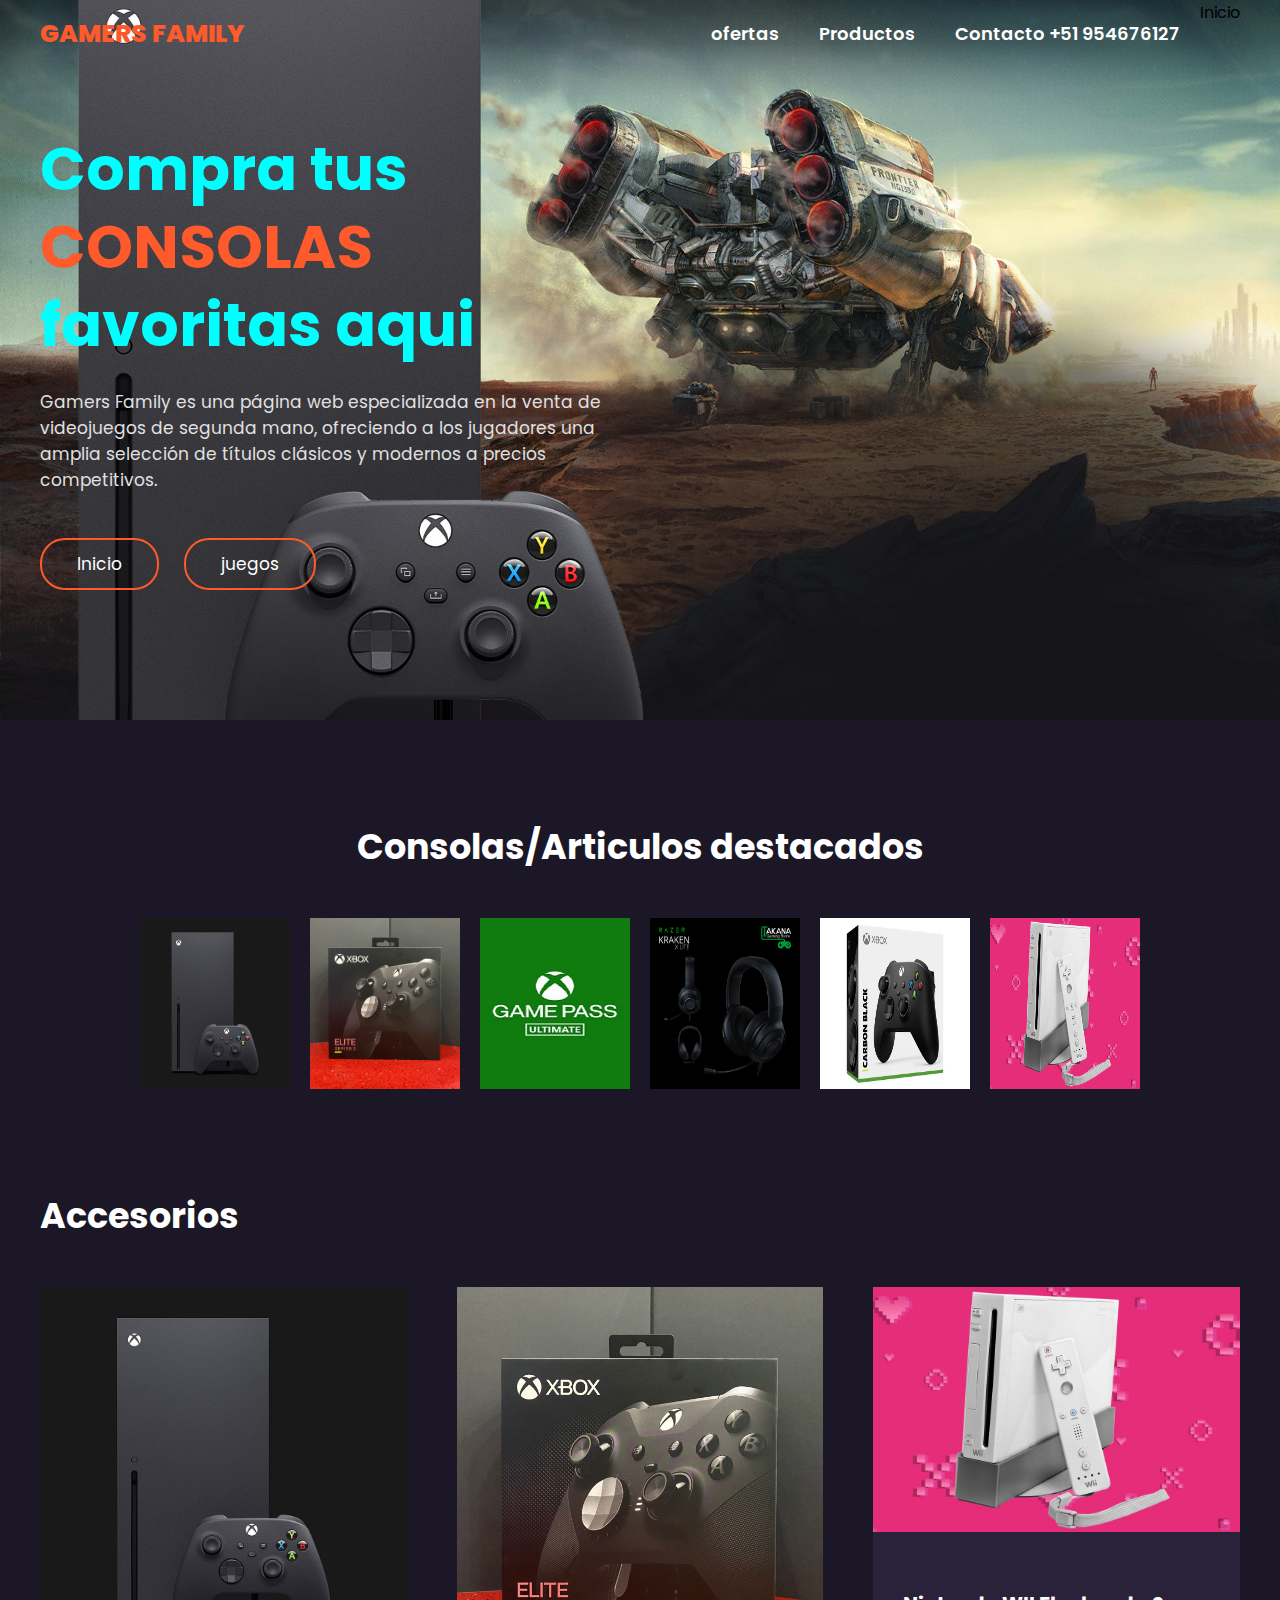
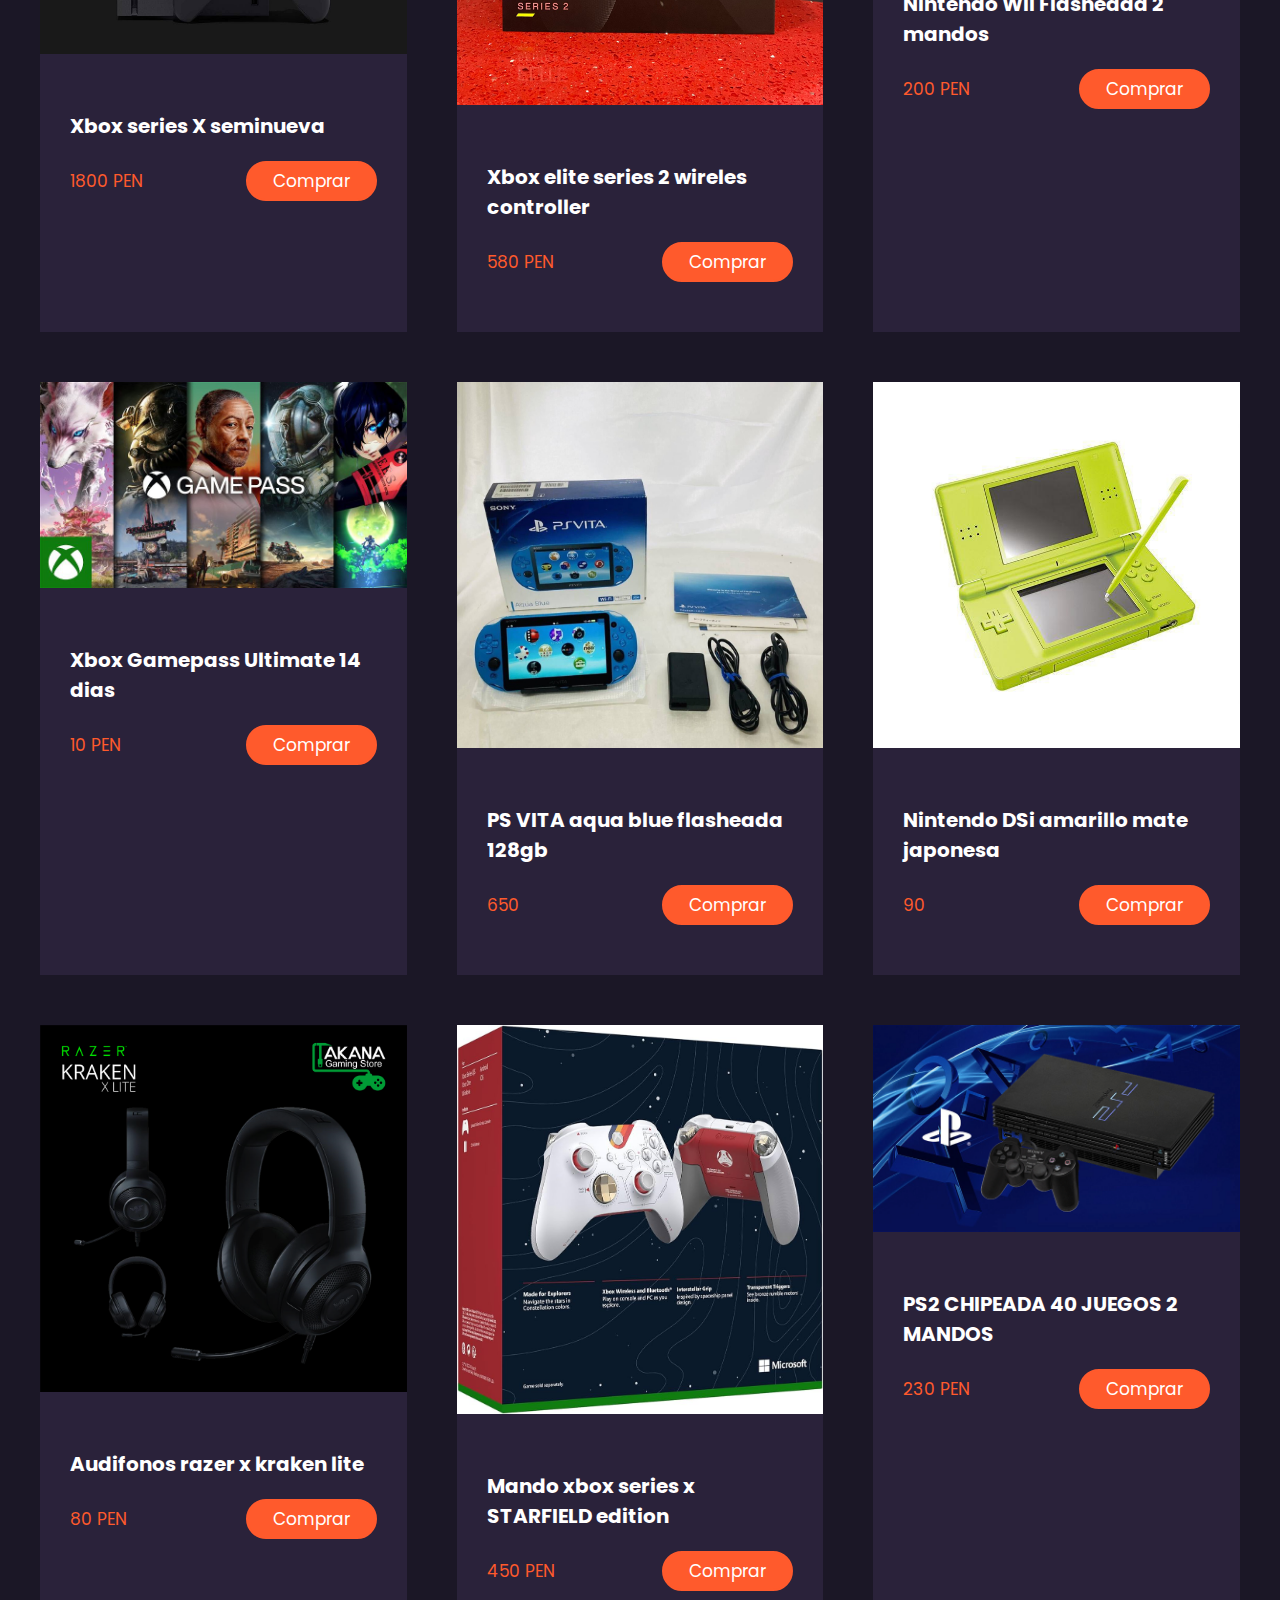
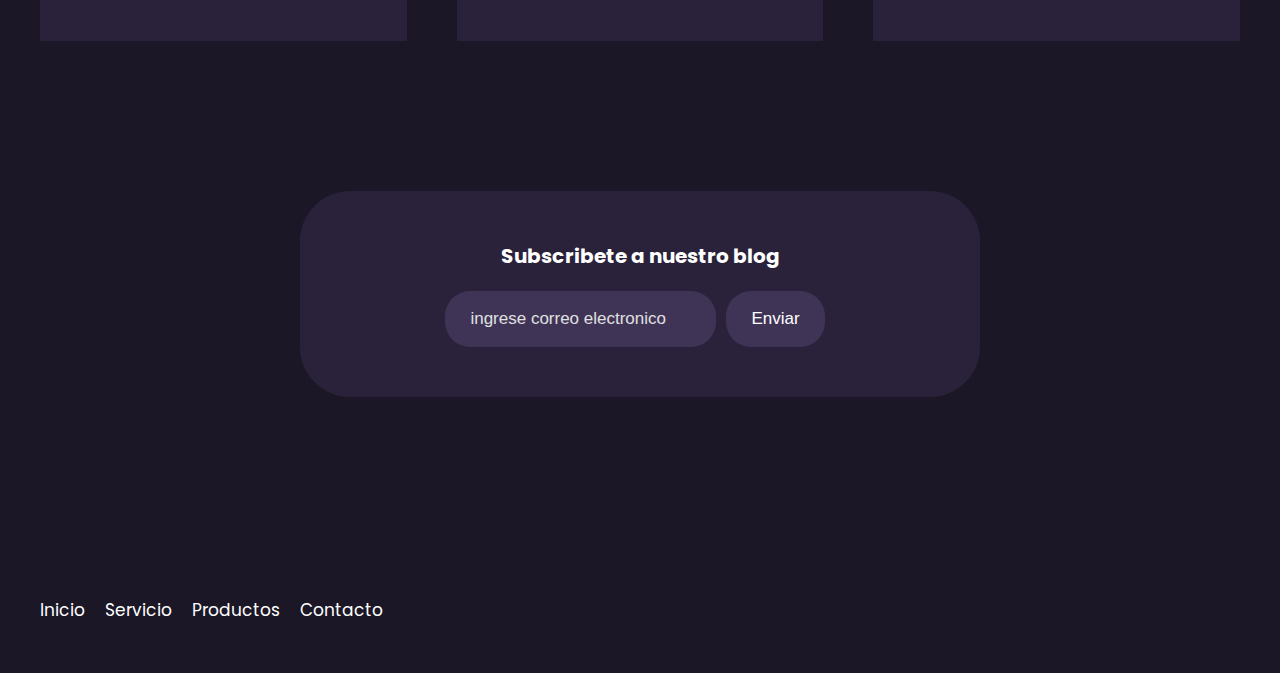
<file: consolas.html>
<!DOCTYPE html>
<html lang="es">
<head>
    <meta charset="UTF-8">
    <meta name="viewport" content="width=device-width, initial-scale=1.0">
    <title>Gamers Family Consolas</title>
    <link rel="stylesheet" href="style2.css">

</head>
<body>

    <header class="header">

        <div class="menu container">

            <a href="#" class="logo">GAMERS FAMILY</a>
            <input type="checkbox" id="menu" />
            <label for="menu">
                <img src="images/menu.png" class="menu-icono" alt="menu">
            </label>
            <nav class="navbar">
                <ul>
                    <li<a href="https://pivigames.blog/"></a>Inicio</a></li>
                    <li><a href="https://store.steampowered.com/specials?l=spanish">ofertas</a></li>
                    <li><a href="https://pivigames.blog/">Productos</a></li>
                    <li><a href="#">Contacto +51 954676127</a></li>
                </ul>
            </nav>
        </div>

        <div class="header-content container">
            <div class="header-txt">
                <h1>Compra tus <span>CONSOLAS</span> <br>favoritas aqui</h1>
                <p>
                    Gamers Family es una página web especializada en la venta de videojuegos de segunda mano,
                     ofreciendo a los jugadores una amplia selección de títulos clásicos y modernos a precios competitivos.
                </p>
                <div class="butons">
                    <a href="index.html" class="btn-1">Inicio</a>
                    <a href="#" class="btn-1">juegos</a>
                </div>
            </div>
        </div>
    </header>

    <section class="popular container">

        <h2>Consolas/Articulos destacados</h2>
        <div class="popular-content">
            <img src="images/imagen8.jpeg" alt="">
            <img src="images/imagen9.jpeg" alt="">
            <img src="images/imagen10.jpeg" alt="">
            <img src="images/imagen11.png" alt="">
            <img src="images/imagen12.jpeg" alt="">
            <img src="images/imagen13.jpeg" alt="">
        </div>
    </section>

    <main class="product container">

        <h2>Accesorios</h2>

        <div class="product-content">

            <div class="product-1">
                <img src="images/imagen8.jpeg" alt="">
                <div class="product-txt">
                    <h3>Xbox series X seminueva</h3>
                    <div class="price">
                        <p>1800 PEN</p>
                        <a href="yape.html" class="btn-2">Comprar</a>
                    </div>
                </div>
            </div>

            <div class="product-1">
                <img src="images/imagen9.jpeg" alt="">
                <div class="product-txt">
                    <h3>Xbox elite series 2 wireles controller</h3>
                    <div class="price">
                        <p>580 PEN</p>
                        <a href="yape.html" class="btn-2">Comprar</a>
                    </div>
                </div>
            </div>


            <div class="product-1">
                <img src="images/imagen13.jpeg" alt="">
                <div class="product-txt">
                    <h3>Nintendo WII Flasheada 2 mandos</h3>
                    <div class="price">
                        <p>200 PEN</p>
                        <a href="yape.html" class="btn-2">Comprar</a>
                    </div>
                </div>
            </div>

            <div class="product-1">
                <img src="images/imagen14.jpeg" alt="">
                <div class="product-txt">
                    <h3>Xbox Gamepass Ultimate 14 dias </h3>
                    <div class="price">
                        <p>10 PEN</p>
                        <a href="yape.html" class="btn-2">Comprar</a>
                    </div>
                </div>
            </div>

            <div class="product-1">
                <img src="images/imagen15.jpeg" alt="">
                <div class="product-txt">
                    <h3>PS VITA aqua blue flasheada 128gb</h3>
                    <div class="price">
                        <p>650</p>
                        <a href="yape.html" class="btn-2">Comprar</a>
                    </div>
                </div>
            </div>

            <div class="product-1">
                <img src="images/imagen16.jpeg" alt="">
                <div class="product-txt">
                    <h3>Nintendo DSi amarillo mate japonesa</h3>
                    <div class="price">
                        <p>90</p>
                        <a href="yape.html" class="btn-2">Comprar</a>
                    </div>
                </div>
            </div>

            <div class="product-1">
                <img src="images/imagen11.png" alt="">
                <div class="product-txt">
                    <h3>Audifonos razer x kraken lite</h3>
                    <div class="price">
                        <p>80 PEN</p>
                        <a href="yape.html" class="btn-2">Comprar</a>
                    </div>
                </div>
            </div>
                  
            <div class="product-1">
                <img src="images/imagen17.jpeg" alt="">
                <div class="product-txt">
                    <h3>Mando xbox series x STARFIELD edition</h3>
                    <div class="price">
                        <p>450 PEN </p>
                        <a href="yape.html" class="btn-2">Comprar</a>
                    </div>
                </div>
            </div>


            <div class="product-1">
                <img src="images/imagen18.png" alt="">
                <div class="product-txt">
                    <h3>PS2 CHIPEADA 40 JUEGOS 2 MANDOS </h3>
                    <div class="price">
                        <p>230 PEN </p>
                        <a href="yape.html" class="btn-2">Comprar</a>
                    </div>
                </div>
            </div>
                                                            
                        

        </div>

    </main>

    <section class="contact conteiner">

        <div class="contact-content">
            <h3>Subscribete a nuestro blog</h3>
            <form>
                <input type="email" placeholder="ingrese correo electronico">
                <input type="submit" name="btn-3" value="Enviar">
            </form>
        </div>

    </section>

    <footer class="footer container">

        <div class="link">
            <ul>
                <li><a href="#">Inicio</a></li>
                <li><a href="#">Servicio</a></li>
                <li><a href="#">Productos</a></li>
                <li><a href="#">Contacto</a></li>
            </ul>

        </div>

    </footer>



   
</body>
</html>
</file>
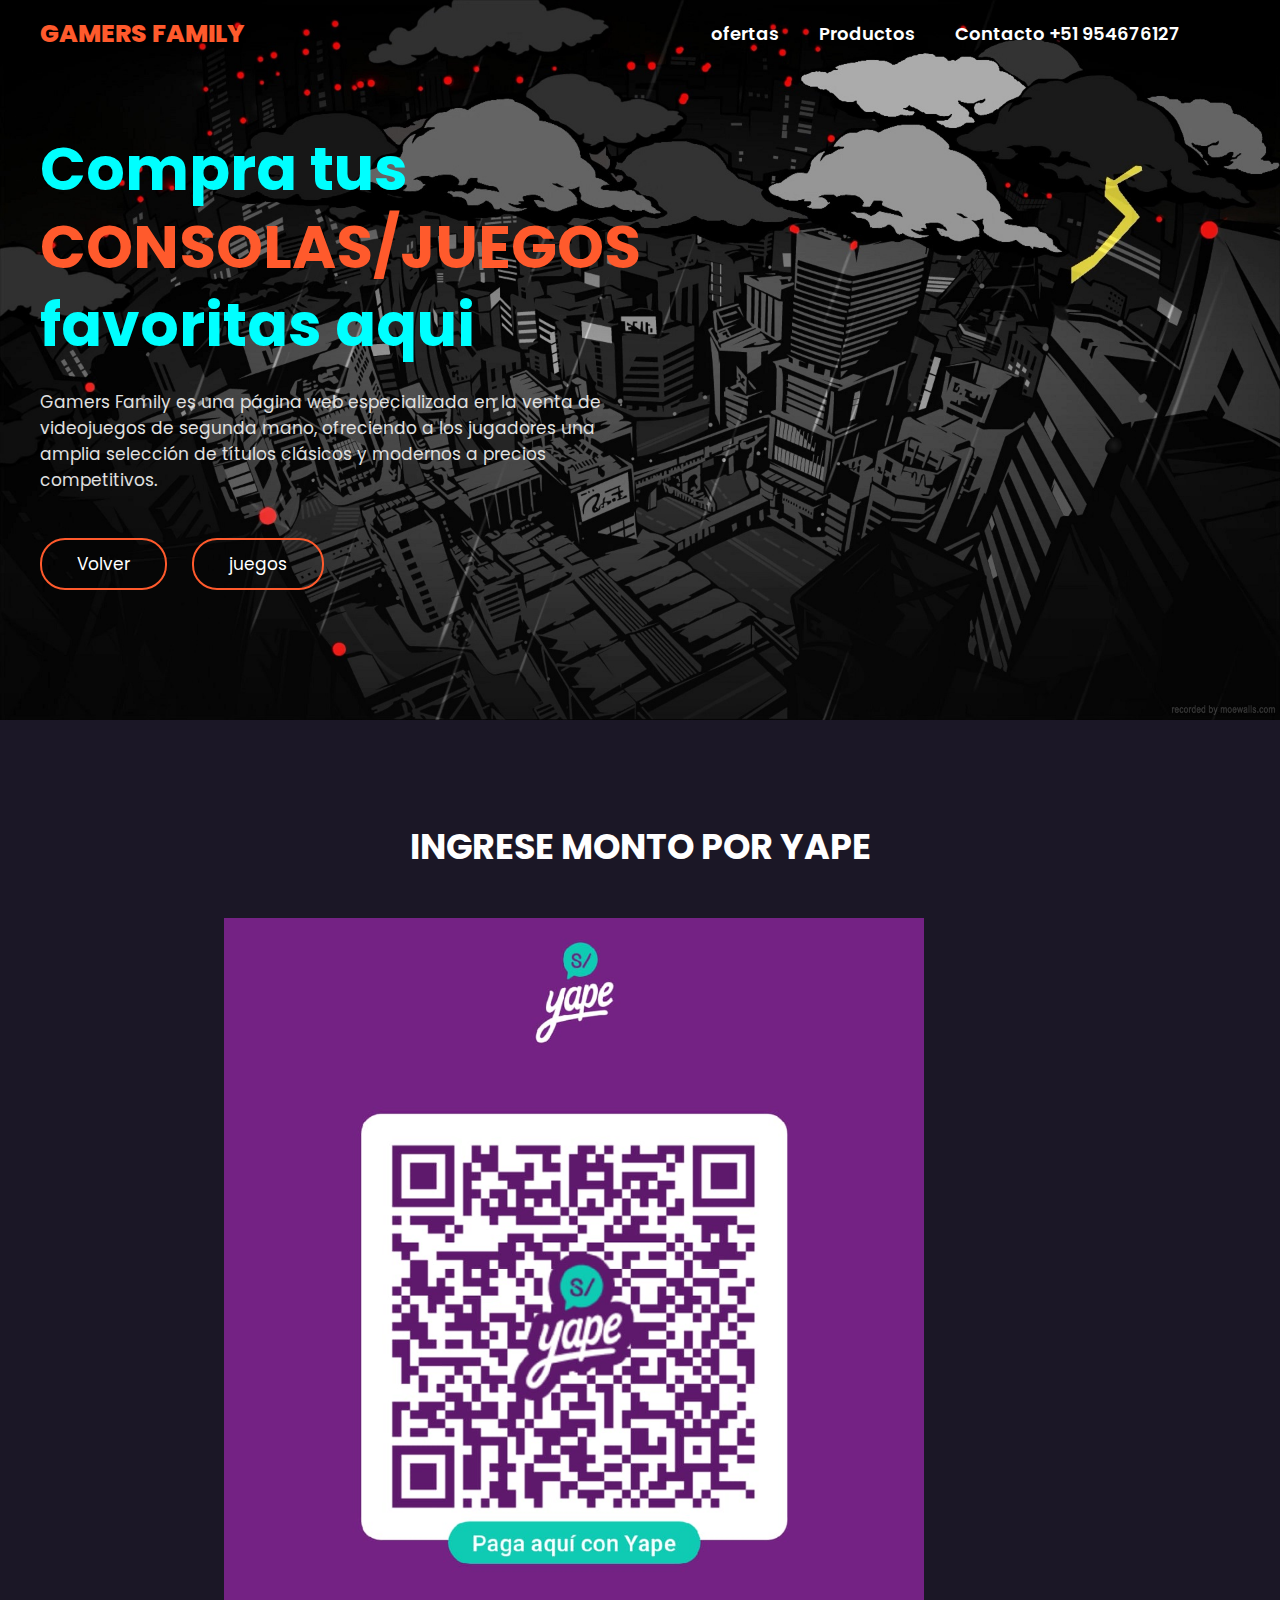
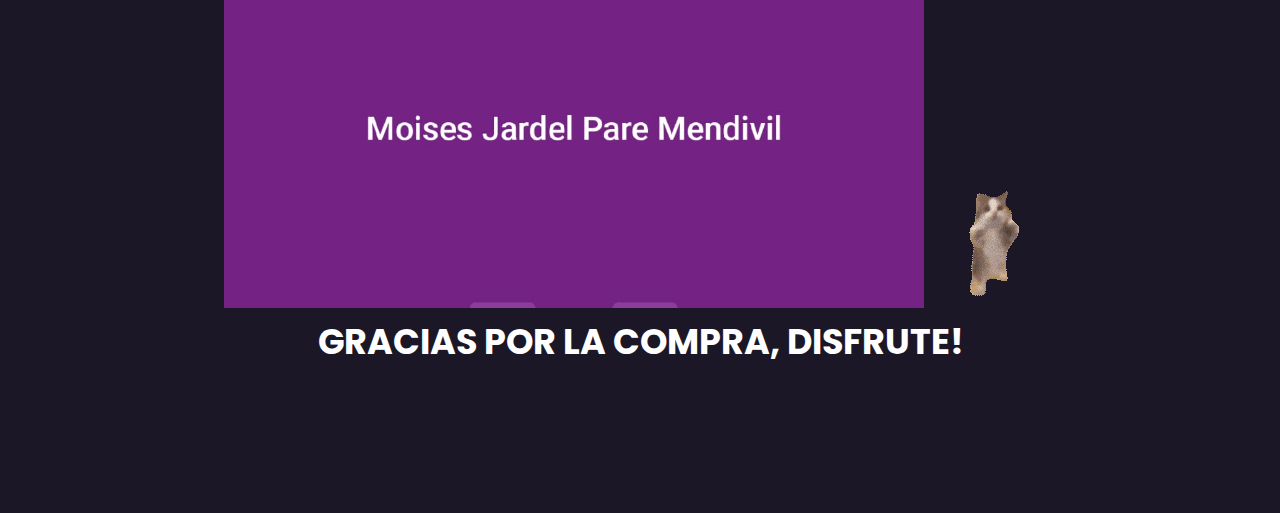
<file: yape.html>
<!DOCTYPE html>
<html lang="en">
<head>
    <meta charset="UTF-8">
    <meta name="viewport" content="width=device-width, initial-scale=1.0">
    <title>Metodo de Pago yape</title>
    <link rel="stylesheet" href="style3.css">
</head>
<body>
    <header class="header">

        <div class="menu container">

            <a href="#" class="logo">GAMERS FAMILY</a>
            <input type="checkbox" id="menu" />
            <label for="menu">
                <img src="images/menu.png" class="menu-icono" alt="menu">
            </label>
            <nav class="navbar">
                <ul>
                    <li<a href="https://pivigames.blog/"></a>Inicio</a></li>
                    <li><a href="https://store.steampowered.com/specials?l=spanish">ofertas</a></li>
                    <li><a href="https://pivigames.blog/">Productos</a></li>
                    <li><a href="#">Contacto +51 954676127</a></li>
                </ul>
            </nav>
        </div>

        <div class="header-content container">
            <div class="header-txt">
                <h1>Compra tus <span>CONSOLAS/JUEGOS</span> <br>favoritas aqui</h1>
                <p>
                    Gamers Family es una página web especializada en la venta de videojuegos de segunda mano,
                     ofreciendo a los jugadores una amplia selección de títulos clásicos y modernos a precios competitivos.
                </p>
                <div class="butons">
                    <a href="index.html" class="btn-1">Volver</a>
                    <a href="index.html" class="btn-1">juegos</a>
                </div>
            </div>
        </div>
    </header>

    <section class="popular container">
<h2>INGRESE MONTO POR YAPE </h2>
<img src="images/pago.jpeg" alt="">
<img src="images/happy.gif" alt="">
<h2>GRACIAS POR LA COMPRA, DISFRUTE!</h2>
    
</body>
</html>
</file>
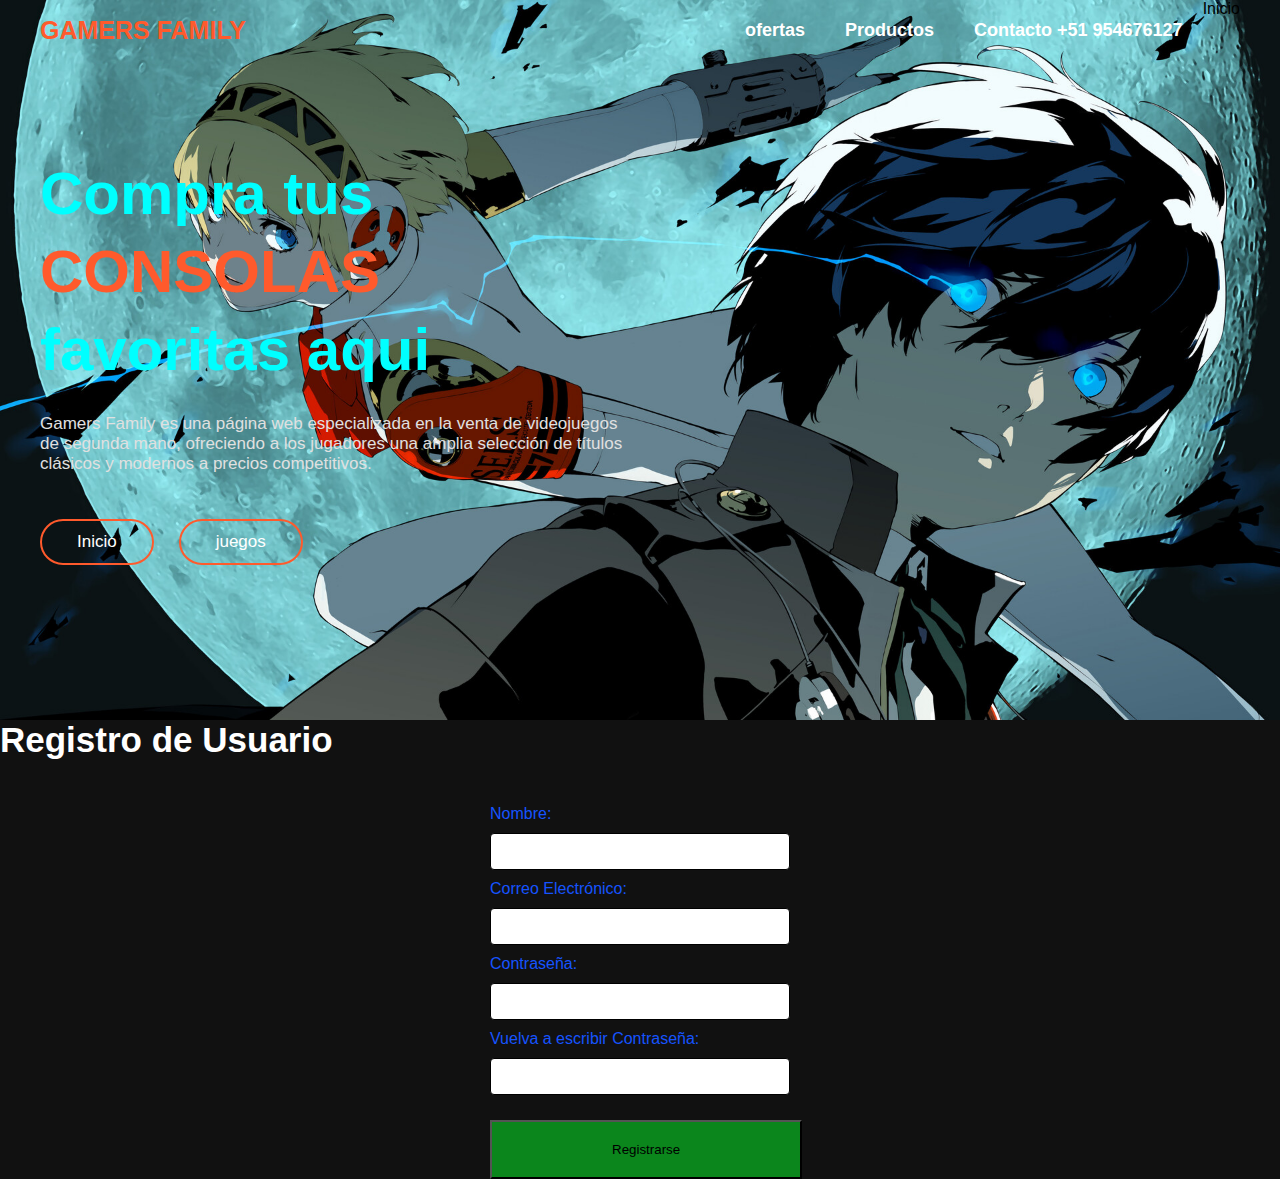
<file: mi pagina web/prueba.html>
<!DOCTYPE html>
<html lang="es">
<head>
    <meta charset="UTF-8">
    <meta name="viewport" content="width=device-width, initial-scale=1.0">
    <title>Gamers Family Consolas</title>
    <link rel="stylesheet" href="style4.css">

</head>
<body>

    <header class="header">

        <div class="menu container">

            <a href="#" class="logo">GAMERS FAMILY</a>
            <input type="checkbox" id="menu" />
            <label for="menu">
                <img src="images/menu.png" class="menu-icono" alt="menu">
            </label>
            <nav class="navbar">
                <ul>
                    <li<a href="https://pivigames.blog/"></a>Inicio</a></li>
                    <li><a href="https://store.steampowered.com/specials?l=spanish">ofertas</a></li>
                    <li><a href="https://pivigames.blog/">Productos</a></li>
                    <li><a href="#">Contacto +51 954676127</a></li>
                </ul>
            </nav>
        </div>

        <div class="header-content container">
            <div class="header-txt">
                <h1>Compra tus <span>CONSOLAS</span> <br>favoritas aqui</h1>
                <p>
                    Gamers Family es una página web especializada en la venta de videojuegos de segunda mano,
                     ofreciendo a los jugadores una amplia selección de títulos clásicos y modernos a precios competitivos.
                </p>
                <div class="butons">
                    <a href="index.html" class="btn-1">Inicio</a>
                    <a href="#" class="btn-1">juegos</a>
                </div>
            </div>
        </div>
    </header>



        </footer>
        <h2>Registro de Usuario</h2>
    <form id="registrationForm">
        <label for="name">Nombre:</label>
        <input type="text" id="name" name="name" required>

        <label for="email">Correo Electrónico:</label>
        <input type="email" id="email" name="email" required>

        <label for="password">Contraseña:</label>
        <input type="password" id="password" name="password" required>

        <label for="password">Vuelva a escribir Contraseña:</label>
        <input type="password" id="password" name="password" required>

        <button type="submit">Registrarse</button>
    </form>

    <script>
        document.getElementById('registrationForm').addEventListener('submit', function(event) {
            event.preventDefault(); // Evita el envío del formulario por defecto

            // Obtener los valores del formulario
            const name = document.getElementById('name').value;
            const email = document.getElementById('email').value;
            const password = document.getElementById('password').value;

            // Aquí puedes enviar los datos a tu servidor o procesarlos como desees
            console.log('Nombre:', name);
            console.log('Correo Electrónico:', email);
            console.log('Contraseña:', password);

            // Mensaje de éxito (puedes mejorarlo)
            alert('Registro exitoso. Bienvenido, ' + name + '!');
            
            // Opcional: limpiar el formulario
            document.getElementById('registrationForm').reset();

            window.location.href = "index.html"; // Cambia 'success.html' por el nombre del archivo al que deseas redirigir
        });
    </script>
      <style>
        body { font-family: Arial, sans-serif; }
        form { max-width: 300px; margin: auto; }
        label, input { display: block; margin: 10px 0; color: #1654ff; ;}
        button { margin-top: 15px; background-color: rgb(11, 134, 28) ;padding: 20px 120px ; }
    </style>
</body>
</html>
</file>
<file: style2.css>
@import url('https://fonts.googleapis.com/css2?family=Poppins:wght@400;500;600;700;800&display=swap');

* {
    margin: 0;
    padding: 0;
    box-sizing: border-box;
    text-decoration: none;
    list-style: none;
}

body {
    font-family: 'Poppins' , sans-serif;
    background-color: #1B1726;
}

img {
    max-width: 100%;
}

.container {
    max-width: 1200px;
    margin: 0 auto;
}

.header {
    background-image: url(images/g1.jpeg);
    background-position: center center;
    background-repeat: no-repeat;
    background-size: cover;
    display: flex;
    align-items: center;
    min-height: 80vh;
    padding: 80px 0;
}


.menu {
    position: absolute;
    top: 0;
    left: 0;
    right: 0;
    display: flex;
    align-items: center;
    justify-content: space-between;
}

.logo {
    color: #FF5A2C;
    font-size: 25px;
    font-weight: 800;
    text-transform: uppercase;
}

.menu .navbar ul li {
    position: relative;
    float: left;
}

.menu .navbar ul li a {
    font-size: 18px;
    padding: 20px;
    color: #FFFFFF;
    font-weight: 600;
    display: block;
}

.menu .navbar ul li a:hover {
    color: #FF5A2C;
}

#menu {
    display: none;
}

.menu-icono{
    width: 25px;
}

.menu label {
    cursor: pointer;
    display: none;
}

.header-content {
    display: flex;
}

.header-txt {
    flex-basis: 50%;
}

.header-txt h1 {
    font-size: 60px;
    color: aqua;
    line-height: 1.3;
    margin-bottom: 25px;
}

.header-txt span {
    color: #FF5A2C;
}

.header-txt p {
    font-size: 17px;
    color: #E0E0E0;
    margin-bottom: 45px;
}

.butons {
    display: flex;
}

.btn-1, .btn-2, .btn-3 {
    display: inline-block;
    padding: 11px 35px;
    border: 2px solid #FF5A2C;
    border-radius: 25px;
    margin-right: 25px;
    font-size: 17px;
    color: #FFFFFF;
}

.btn-1:hover {
    background-color: #FF5A2C;
}

.popular {
    padding: 100px;
    text-align: center;
}

h2 {
    color: #FFFFFF;
    font-size: 35px;
    margin-bottom: 45px;
}

.popular-content {
    display: flex;
    justify-content: space-between;
}

.popular-content img {
    width: 150px;
}

.product-content {
    display: grid;
    grid-template-columns: repeat(3, 1fr);
    gap: 50px;
}

.product-1 {
    background-color: #2A223A;
}

.product-txt {
    padding: 50px 30px;
}

h3 {
    font-size: 20px;
    color: #FFFFFF;
    margin-bottom: 20px;

}

.price {
    display: flex;
    justify-content: space-between;
    align-items: center;
}

.price p {
    font-size: 17px;
    color: #FF5A2C;
}

.btn-2 {
    padding: 5px 25px;
    background-color: #FF5A2C;
    margin-right: 0;
}

.contact {
    padding: 150px 300px;
}

.contact-content {
    background-color: #2A223A;
    text-align: center;
    padding: 50px;
    border-radius: 50px;
}

form {
    display: flex;
    justify-content: center;
    margin-top: 20px;
}

input {
    padding: 18px 25px;
    background-color: #3F3456;
    border: 0;
    border-radius: 25px;
    outline: none;
    margin-right: 10px;
    color: #FFFFFF;
    font-size: 17px;
}

::placeholder {
    color: #E0E0E0;
    font-size: 17px;
}

.btn-3 {
    background-color: #FF5A2C;
    cursor: pointer;
    margin-right: 0;
}

.footer {
    display: flex;
    justify-content: space-between;
    align-items: center;
    padding: 50px 0;
}

.link ul {
    display: flex;
}

.link ul li > a{
    font-size: 17px;
    color: #FFFFFF;
    margin-right: 20px;
}

.link ul li > a:hover {
    color: #FF5A2C;
}

@media(max-width:991px) {

    .menu {
        padding: initial;
    }

    .menu .navbar {
        position: absolute;
        top:  100%;
        left: 0;
        right: 0;
        background-color: #FF5A2C;
        display: none;
    }

    .menu .navbar ul li a:hover {
        color: #1B1726;
    }

    .menu .navbar ul li {
        width: 100%;
    }

    #menu:checked ~ .navbar {
        display: initial;
    }

    .header {
        min-height: 0vh;
        padding: 80px 30px 50px 30px;
    }

    .header-txt {
        text-align: center;
        flex-basis: 100%;
    }

    .header-txt h1 {
        font-size: 50px;
        margin-bottom: 15px;
    }

    .butons {
        justify-content: center;
    }

    .btn-1:last-of-type {
        margin-right: 0;
    }

    .popular {
        display: none;
    }

    .product {
        padding: 30px;
    }

    .product-content {
        grid-template-columns: repeat(1,1fr);
        gap: 30px;
    }

    .product-1 img {
        width: 100%;
    }

    .contact {
        padding: 30px;
    }

    form {
        flex-direction: column;
    }

    input {
        margin: 0 0 20px 0;
    }

    .footer {
        flex-direction: column;
        text-align: center;
    }

    .link ul {
        margin-top: 20px;
    }
     
}
</file>
<file: style3.css>
@import url('https://fonts.googleapis.com/css2?family=Poppins:wght@400;500;600;700;800&display=swap');

* {
    margin: 0;
    padding: 0;
    box-sizing: border-box;
    text-decoration: none;
    list-style: none;
}

body {
    font-family: 'Poppins' , sans-serif;
    background-color: #1B1726;
}

img {
    max-width: 70%;
}

.container {
    max-width: 1200px;
    margin: 0 auto;
}

.header {
    background-image: url(images/fondo2.jpeg);
    background-position: center center;
    background-repeat: no-repeat;
    background-size: cover;
    display: flex;
    align-items: center;
    min-height: 80vh;
    padding: 80px 0;
}


.menu {
    position: absolute;
    top: 0;
    left: 0;
    right: 0;
    display: flex;
    align-items: center;
    justify-content: space-between;
}

.logo {
    color: #FF5A2C;
    font-size: 25px;
    font-weight: 800;
    text-transform: uppercase;
}

.menu .navbar ul li {
    position: relative;
    float: left;
}

.menu .navbar ul li a {
    font-size: 18px;
    padding: 20px;
    color: #FFFFFF;
    font-weight: 600;
    display: block;
}

.menu .navbar ul li a:hover {
    color: #FF5A2C;
}

#menu {
    display: none;
}

.menu-icono{
    width: 25px;
}

.menu label {
    cursor: pointer;
    display: none;
}

.header-content {
    display: flex;
}

.header-txt {
    flex-basis: 50%;
}

.header-txt h1 {
    font-size: 60px;
    color: aqua;
    line-height: 1.3;
    margin-bottom: 25px;
}

.header-txt span {
    color: #FF5A2C;
}

.header-txt p {
    font-size: 17px;
    color: #E0E0E0;
    margin-bottom: 45px;
}

.butons {
    display: flex;
}

.btn-1, .btn-2, .btn-3 {
    display: inline-block;
    padding: 11px 35px;
    border: 2px solid #FF5A2C;
    border-radius: 25px;
    margin-right: 25px;
    font-size: 17px;
    color: #FFFFFF;
}

.btn-1:hover {
    background-color: #FF5A2C;
}

.popular {
    padding: 100px;
    text-align: center;
}

h2 {
    color: #FFFFFF;
    font-size: 35px;
    margin-bottom: 45px;
}

.popular-content {
    display: flex;
    justify-content: space-between;
}

.popular-content img {
    width: 150px;
}

.product-content {
    display: grid;
    grid-template-columns: repeat(3, 1fr);
    gap: 50px;
}

.product-1 {
    background-color: #2A223A;
}

.product-txt {
    padding: 50px 30px;
}

h3 {
    font-size: 20px;
    color: #FFFFFF;
    margin-bottom: 20px;

}

.price {
    display: flex;
    justify-content: space-between;
    align-items: center;
}

.price p {
    font-size: 17px;
    color: #FF5A2C;
}

.btn-2 {
    padding: 5px 25px;
    background-color: #FF5A2C;
    margin-right: 0;
}

.contact {
    padding: 150px 300px;
}

.contact-content {
    background-color: #2A223A;
    text-align: center;
    padding: 50px;
    border-radius: 50px;
}

form {
    display: flex;
    justify-content: center;
    margin-top: 20px;
}

input {
    padding: 18px 25px;
    background-color: #3F3456;
    border: 0;
    border-radius: 25px;
    outline: none;
    margin-right: 10px;
    color: #FFFFFF;
    font-size: 17px;
}

::placeholder {
    color: #E0E0E0;
    font-size: 17px;
}

.btn-3 {
    background-color: #FF5A2C;
    cursor: pointer;
    margin-right: 0;
}

.footer {
    display: flex;
    justify-content: space-between;
    align-items: center;
    padding: 50px 0;
}

.link ul {
    display: flex;
}

.link ul li > a{
    font-size: 17px;
    color: #FFFFFF;
    margin-right: 20px;
}

.link ul li > a:hover {
    color: #FF5A2C;
}

@media(max-width:991px) {

    .menu {
        padding: initial;
    }

    .menu .navbar {
        position: absolute;
        top:  100%;
        left: 0;
        right: 0;
        background-color: #FF5A2C;
        display: none;
    }

    .menu .navbar ul li a:hover {
        color: #1B1726;
    }

    .menu .navbar ul li {
        width: 100%;
    }

    #menu:checked ~ .navbar {
        display: initial;
    }

    .header {
        min-height: 0vh;
        padding: 80px 30px 50px 30px;
    }

    .header-txt {
        text-align: center;
        flex-basis: 100%;
    }

    .header-txt h1 {
        font-size: 50px;
        margin-bottom: 15px;
    }

    .butons {
        justify-content: center;
    }

    .btn-1:last-of-type {
        margin-right: 0;
    }

    .popular {
        display: none;
    }

    .product {
        padding: 30px;
    }

    .product-content {
        grid-template-columns: repeat(1,1fr);
        gap: 30px;
    }

    .product-1 img {
        width: 100%;
    }

    .contact {
        padding: 30px;
    }

    form {
        flex-direction: column;
    }

    input {
        margin: 0 0 20px 0;
    }

    .footer {
        flex-direction: column;
        text-align: center;
    }

    .link ul {
        margin-top: 20px;
    }
     
}
</file>
<file: mi pagina web/style4.css>
@import url('https://fonts.googleapis.com/css2?family=Poppins:wght@400;500;600;700;800&display=swap');

* {
    margin: 0;
    padding: 0;
    box-sizing: border-box;
    text-decoration: none;
    list-style: none;
}

body {
    font-family: 'Poppins' , sans-serif;
    background-color: #111111;
}

img {
    max-width: 100%;
}

.container {
    max-width: 1200px;
    margin: 0 auto;
}

.header {
    background-image: url(images/efe2.jpg);
    background-position: center center;
    background-repeat: no-repeat;
    background-size: cover;
    display: flex;
    align-items: center;
    min-height: 80vh;
    padding: 80px 0;
}


.menu {
    position: absolute;
    top: 0;
    left: 0;
    right: 0;
    display: flex;
    align-items: center;
    justify-content: space-between;
}

.logo {
    color: #FF5A2C;
    font-size: 25px;
    font-weight: 800;
    text-transform: uppercase;
}

.menu .navbar ul li {
    position: relative;
    float: left;
}

.menu .navbar ul li a {
    font-size: 18px;
    padding: 20px;
    color: #FFFFFF;
    font-weight: 600;
    display: block;
}

.menu .navbar ul li a:hover {
    color: #FF5A2C;
}

#menu {
    display: none;
}

.menu-icono{
    width: 25px;
}

.menu label {
    cursor: pointer;
    display: none;
}

.header-content {
    display: flex;
}

.header-txt {
    flex-basis: 50%;
}

.header-txt h1 {
    font-size: 60px;
    color: aqua;
    line-height: 1.3;
    margin-bottom: 25px;
}

.header-txt span {
    color: #FF5A2C;
}

.header-txt p {
    font-size: 17px;
    color: #E0E0E0;
    margin-bottom: 45px;
}

.butons {
    display: flex;
}

.btn-1, .btn-2, .btn-3 {
    display: inline-block;
    padding: 11px 35px;
    border: 2px solid #FF5A2C;
    border-radius: 25px;
    margin-right: 25px;
    font-size: 17px;
    color: #FFFFFF;
}

.btn-1:hover {
    background-color: #FF5A2C;
}

.popular {
    padding: 100px;
    text-align: center;
}

h2 {
    color: #FFFFFF;
    font-size: 35px;
    margin-bottom: 45px;
}

.popular-content {
    display: flex;
    justify-content: space-between;
}

.popular-content img {
    width: 150px;
}

.product-content {
    display: grid;
    grid-template-columns: repeat(3, 1fr);
    gap: 50px;
}

.product-1 {
    background-color: #ffffff;
}

.product-txt {
    padding: 50px 30px;
}

h3 {
    font-size: 20px;
    color: #FFFFFF;
    margin-bottom: 20px;

}

.price {
    display: flex;
    justify-content: space-between;
    align-items: center;
}

.price p {
    font-size: 17px;
    color: #FF5A2C;
}

.btn-2 {
    padding: 5px 25px;
    background-color: #FF5A2C;
    margin-right: 0;
}

.contact {
    padding: 150px 300px;
}

.contact-content {
    background-color: #ffffff;
    text-align: center;
    padding: 50px;
    border-radius: 50px;
}



input {
    width: 100%;
    padding: 10px;
    margin-bottom: 15px;
    border: 1px solid #000000;
    border-radius: 4px;
}
::placeholder {
    color: #000000;
    font-size: 17px;
}

.btn-3 {
    background-color: #FF5A2C;
    cursor: pointer;
    margin-right: 0;
}

.footer {
    display: flex;
    justify-content: space-between;
    align-items: center;
    padding: 50px 0;
}

.link ul {
    display: flex;
}

.link ul li > a{
    font-size: 17px;
    color: #FFFFFF;
    margin-right: 20px;
}

.link ul li > a:hover {
    color: #FF5A2C;
}

@media(max-width:991px) {

    .menu {
        padding: initial;
    }

    .menu .navbar {
        position: absolute;
        top:  100%;
        left: 0;
        right: 0;
        background-color: #FF5A2C;
        display: none;
    }

    .menu .navbar ul li a:hover {
        color: #fcfbff;
    }

    .menu .navbar ul li {
        width: 100%;
    }

    #menu:checked ~ .navbar {
        display: initial;
    }

    .header {
        min-height: 0vh;
        padding: 80px 30px 50px 30px;
    }

    .header-txt {
        text-align: center;
        flex-basis: 100%;
    }

    .header-txt h1 {
        font-size: 50px;
        margin-bottom: 15px;
    }

    .butons {
        justify-content: center;
    }

    .btn-1:last-of-type {
        margin-right: 0;
    }

    .popular {
        display: none;
    }

    .product {
        padding: 30px;
    }

    .product-content {
        grid-template-columns: repeat(1,1fr);
        gap: 30px;
    }

    .product-1 img {
        width: 100%;
    }

    .contact {
        padding: 30px;
    }

    form {
        flex-direction: column;
    }

    input {
        margin: 0 0 20px 0;
    }

    .footer {
        flex-direction: column;
        text-align: center;
    }

    .link ul {
        margin-top: 20px;
    }
     
}
 
/* diseño sliders */
.product {
    position: relative;
    overflow: hidden;
    padding: 20px;
  }
  
  .product-category {
    padding: 0 10vw;
    font-size: 30px;
    font-weight: 500;
    margin-bottom: 40px;
    text-transform: capitalize;
  }
  
  .product-container {
    padding: 0 10vw;
    display: flex;
    overflow-x: auto;
    scroll-behavior: smooth;
  }
  
  .product-container::-webkit-scrollbar {
    display: none;
  }
  
  .product-card {
    flex: 0 0 auto;
    width: 250px;
    height: 450px;
    margin-right: 40px;
  }
  
  .product-image {
    position: relative;
    width: 100%;
    height: 300px;
    overflow: hidden;
    cursor: pointer;
  }
  
  .gif-hover {
    position: absolute;
    top: 0;
    left: 0;
    display: none;
    width: 100%;
  }
  .product:hover .gif-hover{
    display: block;
  }

  .product-thumb {
    width: 100%;
    height: 100%;
    object-fit: cover;
  }
  
  .discount-tag {
    position: absolute;
    background: #fff;
    padding: 5px;
    border-radius: 5px;
    color: #ff7d7d;
    right: 10px;
    top: 10px;
    text-transform: capitalize;
  }
  
  .card-btn {
    position: absolute;
    bottom: 10px;
    left: 50%;
    transform: translateX(-50%);
    padding: 10px;
    width: 90%;
    text-transform: capitalize;
    border: none;
    outline: none;
    background: #fff;
    border-radius: 5px;
    transition: 0.5s;
    cursor: pointer;
    opacity: 0;
  }
  
  .product-card:hover .card-btn {
    opacity: 1;
  }
  
  .card-btn:hover {
    background: #ff7d7d;
    color: #fff;
  }
  
  .product-info {
    width: 100%;
    height: 100px;
    padding-top: 10px;
  }
  
  .product-brand {
    text-transform: uppercase;
  }
  
  .product-short-description {
    width: 100%;
    height: 20px;
    line-height: 20px;
    overflow: hidden;
    opacity: 0.5;
    text-transform: capitalize;
    margin: 5px 0;
    color: white;
  }
  
  .price {
    font-weight: 900;
    font-size: 20px;
    color: white;
  }
  
  .actual-price {
    margin-left: 20px;
    opacity: 0.5;
    text-decoration: line-through;
    color: red;
  }
  
  .pre-btn,
  .nxt-btn {
    border: none;
    width: 10vw;
    height: 100%;
    position: absolute;
    top: 0;
    display: flex;
    justify-content: center;
    align-items: center;
    background: linear-gradient(90deg, rgba(255, 255, 255, 0) 0%, #4707f7 100%);
    cursor: pointer;
    z-index: 8;
  }
  
  .pre-btn {
    left: 0;
    transform: rotate(180deg);
  }
  
  .nxt-btn {
    right: 0;
  }
  
  .pre-btn img,
  .nxt-btn img {
    opacity: 0.2;
  }
  
  .pre-btn:hover img,
  .nxt-btn:hover img {
    opacity: 1;
  }
  
  .collection-container {
    width: 100%;
    display: grid;
    grid-template-columns: repeat(2, 1fr);
    grid-gap: 10px;
  }
  
  .collection {
    position: relative;
  }
  
  .collection img {
    width: 100%;
    height: 100%;
    object-fit: cover;
  }
  
  .collection p {
    position: absolute;
    top: 50%;
    left: 50%;
    transform: translate(-50%, -50%);
    text-align: center;
    color: #fff;
    font-size: 50px;
    text-transform: capitalize;
  }
  
  .collection:nth-child(3) {
    grid-column: span 2;
    margin-bottom: 10px;
  }
</file>
